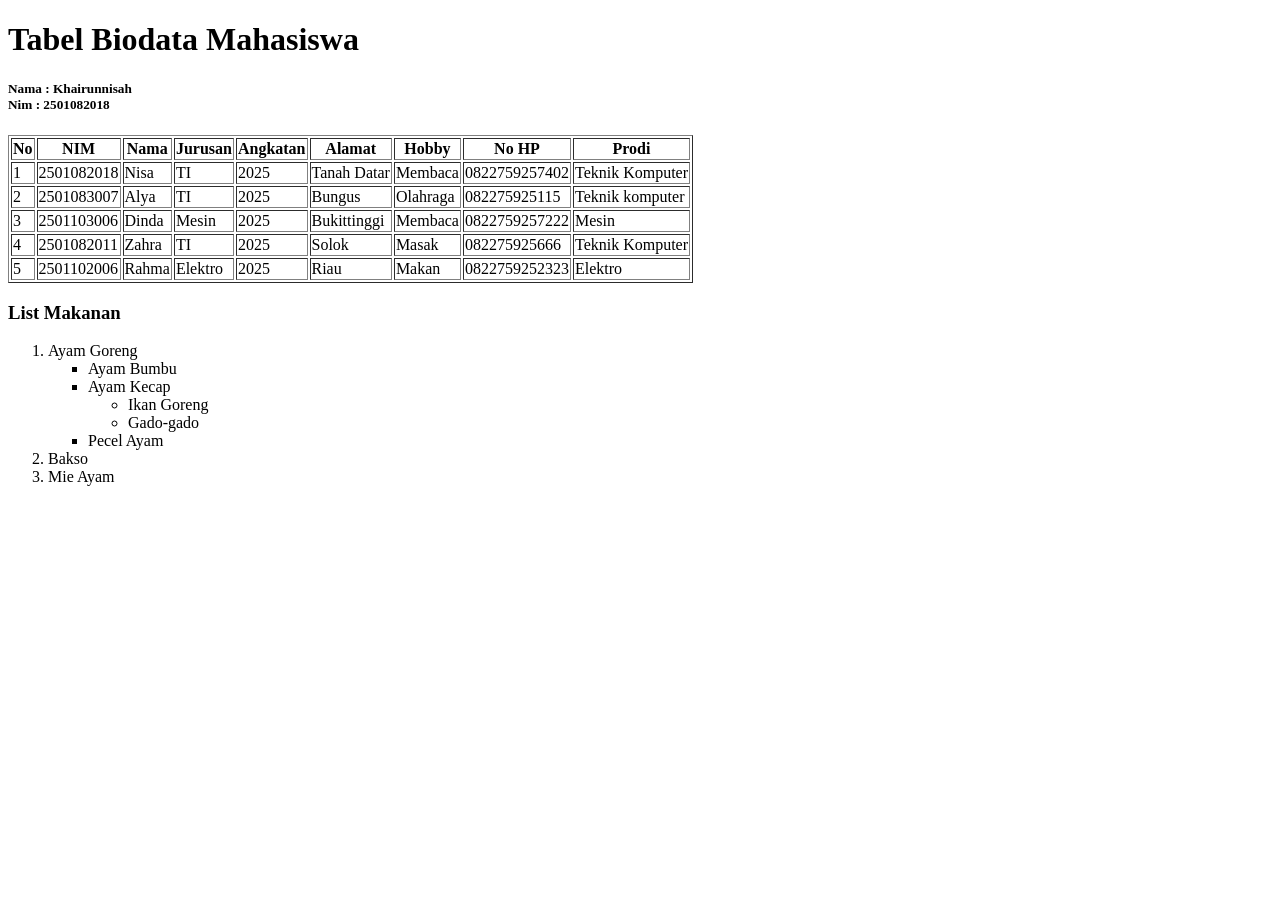
<file: index.html>
<!DOCTYPE html>
<html>
     <head>
	    <title>Web Tabel HTML</title>
	 </head>
	 <body>
	    <h1>Tabel Biodata Mahasiswa</h1>
		<h5>Nama : Khairunnisah <br> Nim : 2501082018</h5>
		

		<table border collapse ="collapse">
		<tr>
		<th>No</th>
		<th>NIM</th>
		<th>Nama</th>
		<th>Jurusan</th>
		<th>Angkatan</th>
		<th>Alamat</th>
		<th>Hobby</th>
		<th>No HP</th>
		<th>Prodi</th>
		
		</tr>
		<tr>
		<td>1</td>
		<td>2501082018</td>
		<td>Nisa</td>
		<td>TI</td>
		<td>2025</td>
		<td>Tanah Datar</td>
		<td>Membaca</td>
		<td>0822759257402</td>
		<td>Teknik Komputer</td>
		</tr>
		<tr>
		<td>2</td>
		<td>2501083007</td>
		<td>Alya</td>
		<td>TI</td>
		<td>2025</td>
		<td>Bungus</td>
		<td>Olahraga</td>
		<td>082275925115</td>
		<td>Teknik komputer</td>
		</tr> 
		<tr>
		<td>3</td>
		<td>2501103006</td>
		<td>Dinda</td>
		<td>Mesin</td>
		<td>2025</td>
		<td>Bukittinggi</td>
		<td>Membaca</td>
		<td>0822759257222</td>
		<td> Mesin</td>
		</tr>
		<tr>
		<td>4</td>
		<td>2501082011</td>
		<td>Zahra</td>
		<td>TI</td>
		<td>2025</td>
		<td>Solok</td>
		<td>Masak</td>
		<td>082275925666</td>
		<td>Teknik Komputer</td>
		</tr>
		<tr>
		<td>5</td>
		<td>2501102006</td>
		<td>Rahma</td>
		<td>Elektro</td>
		<td>2025</td>
		<td>Riau</td>
		<td>Makan</td>
		<td>0822759252323</td>
		<td>Elektro</td>
		</tr>
		
		</table>
		<h3>List Makanan </h3>
		<ol type ="1">
		   <li>Ayam Goreng</li>
		      <ul type ="square"> 
			    <li> Ayam Bumbu</li>
				<li> Ayam Kecap</li>
				
			  <ul type="circle">
			     <li>Ikan Goreng</li>
				 <li>Gado-gado</li>
				 </ul>
				 </ul>
			  <ul  type ="square">
			    <li> Pecel Ayam</li>
				</ul>
				
				
		   <li>Bakso</li>
		   <li>Mie Ayam</li>
		</ol>
		
	 </body>
	 
</html>
</file>
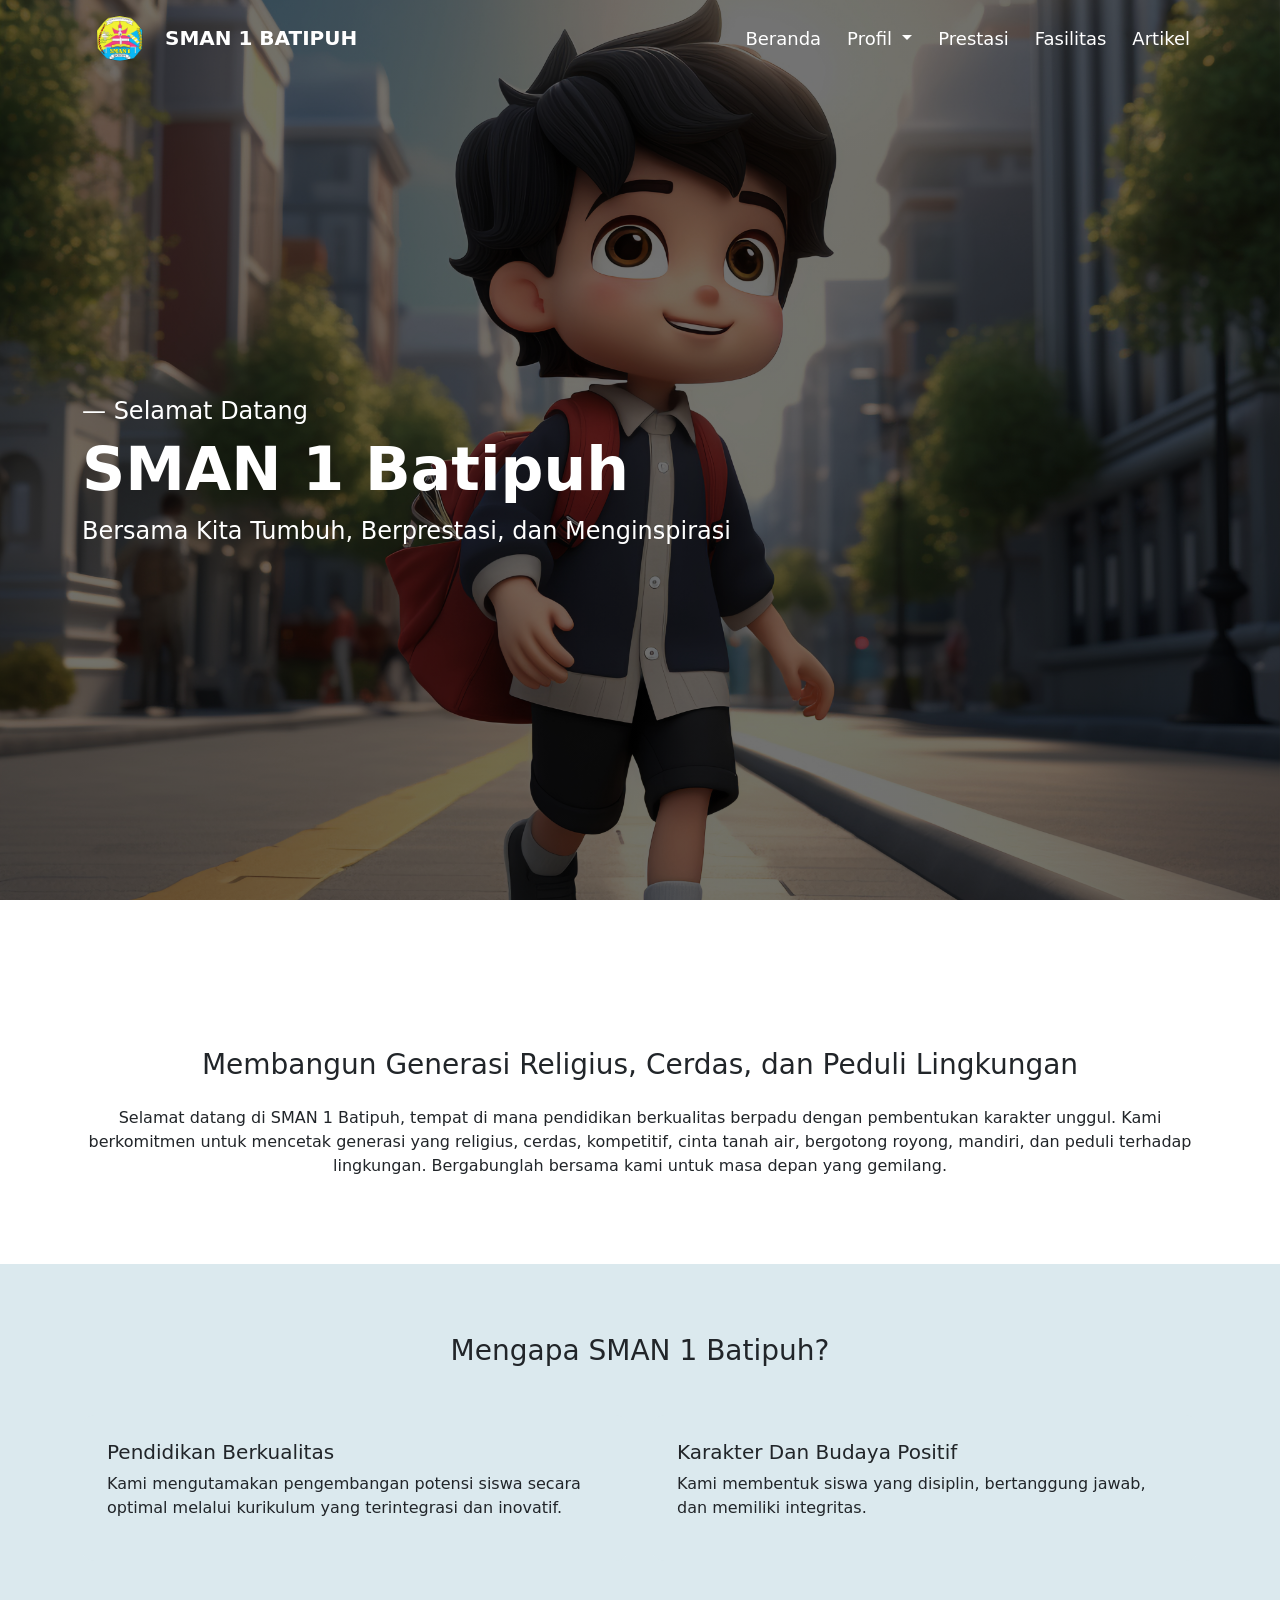
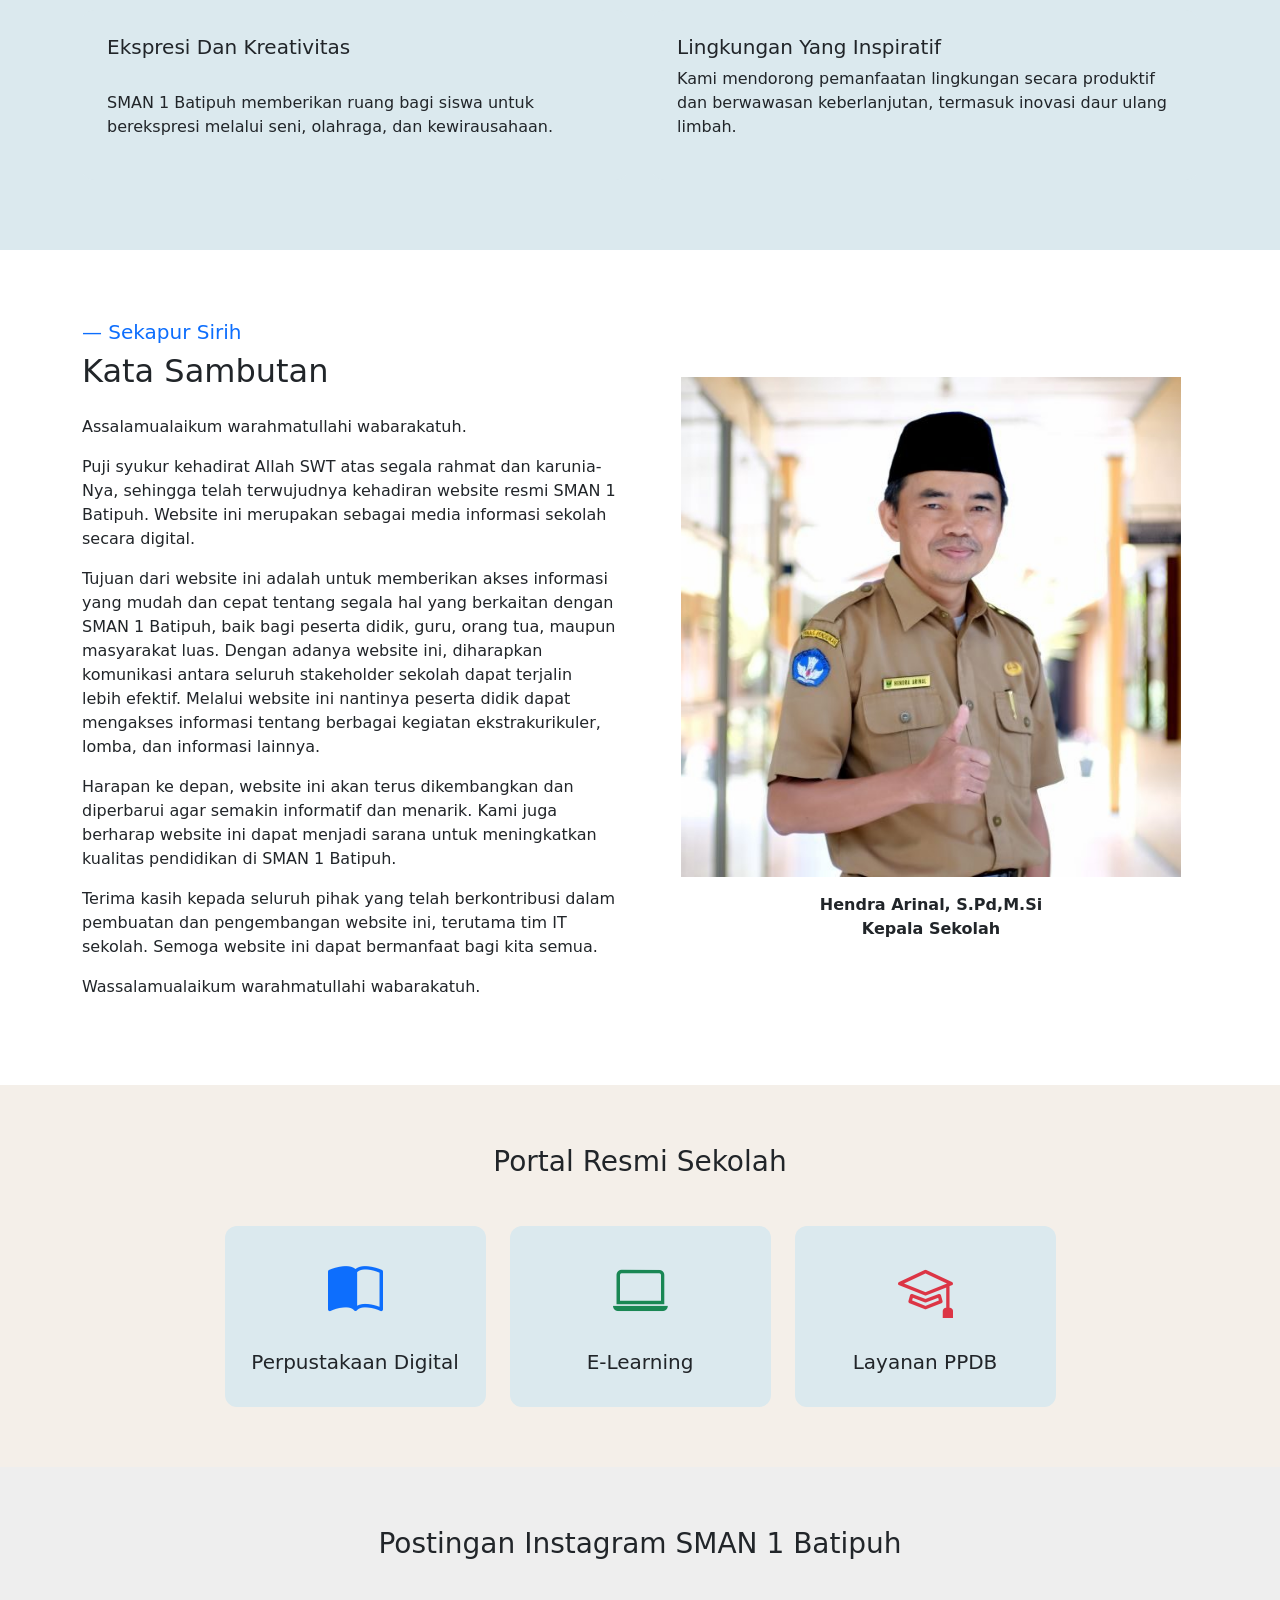
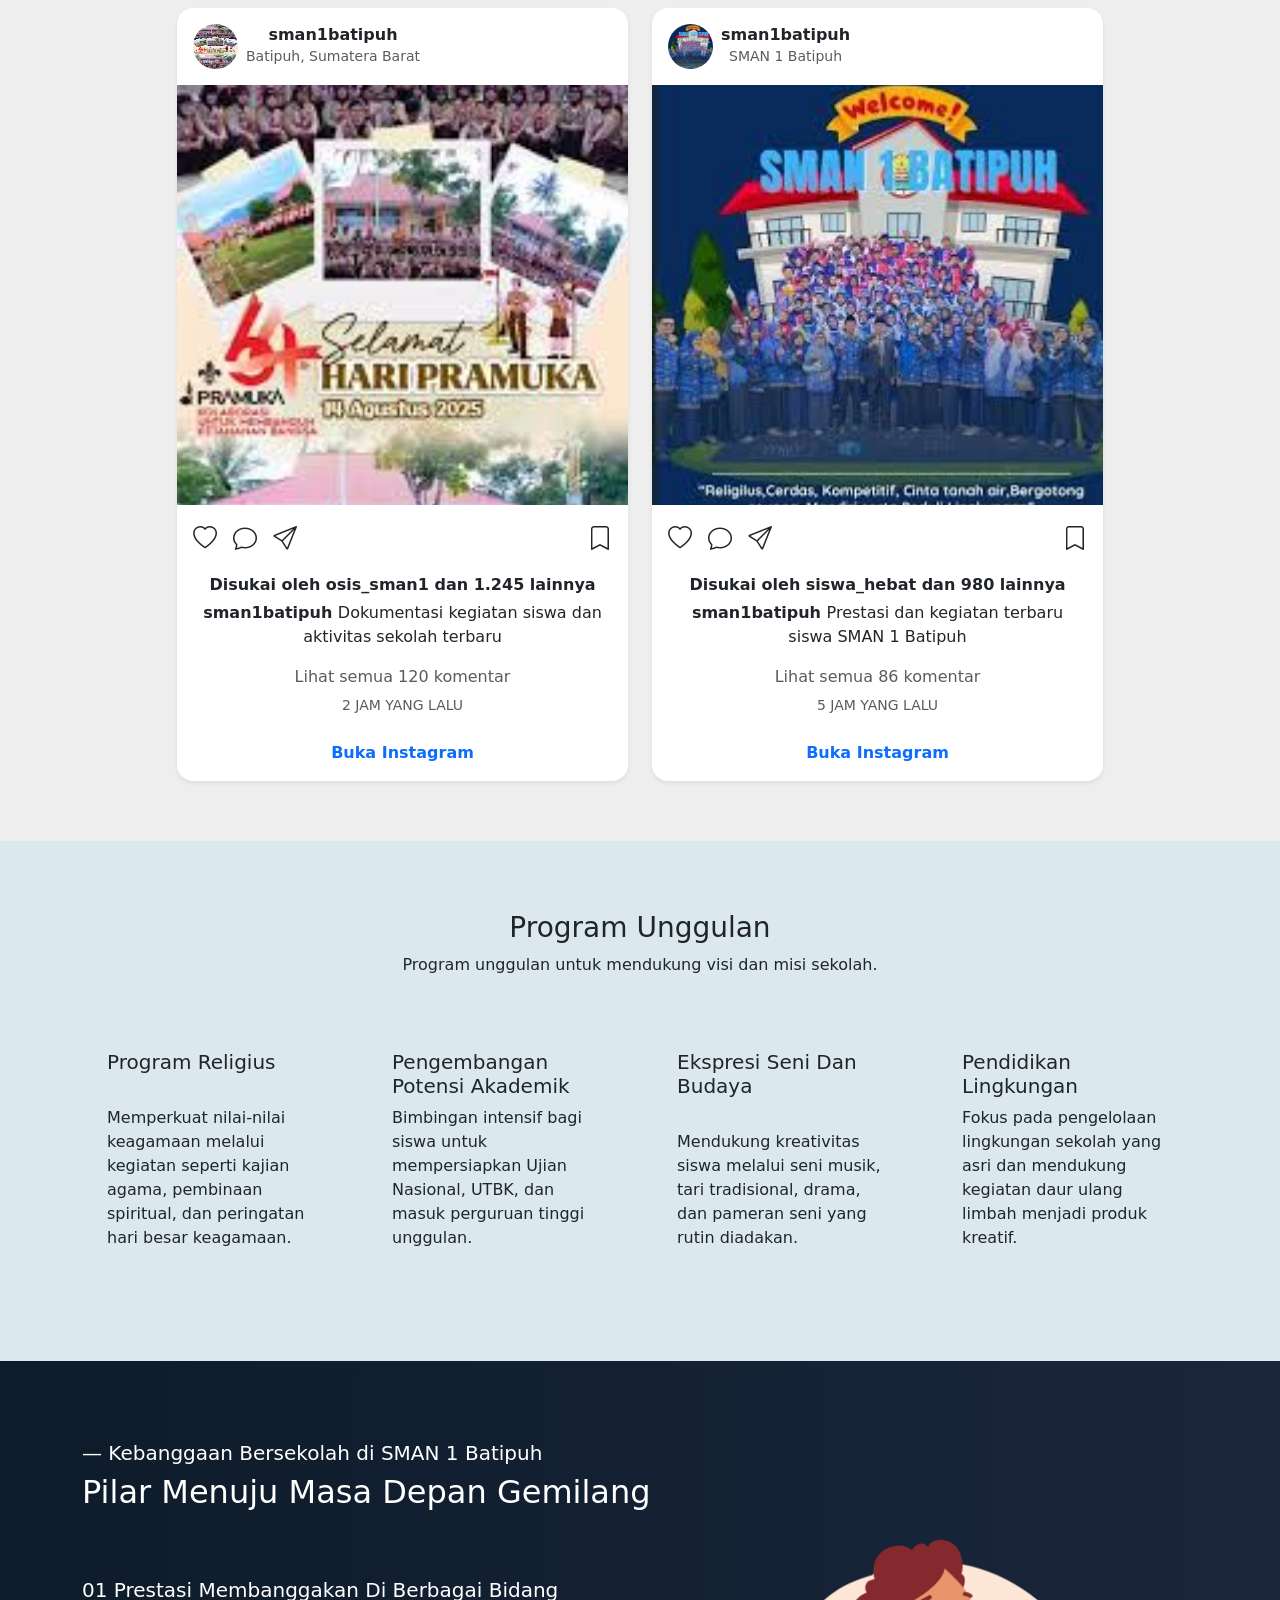
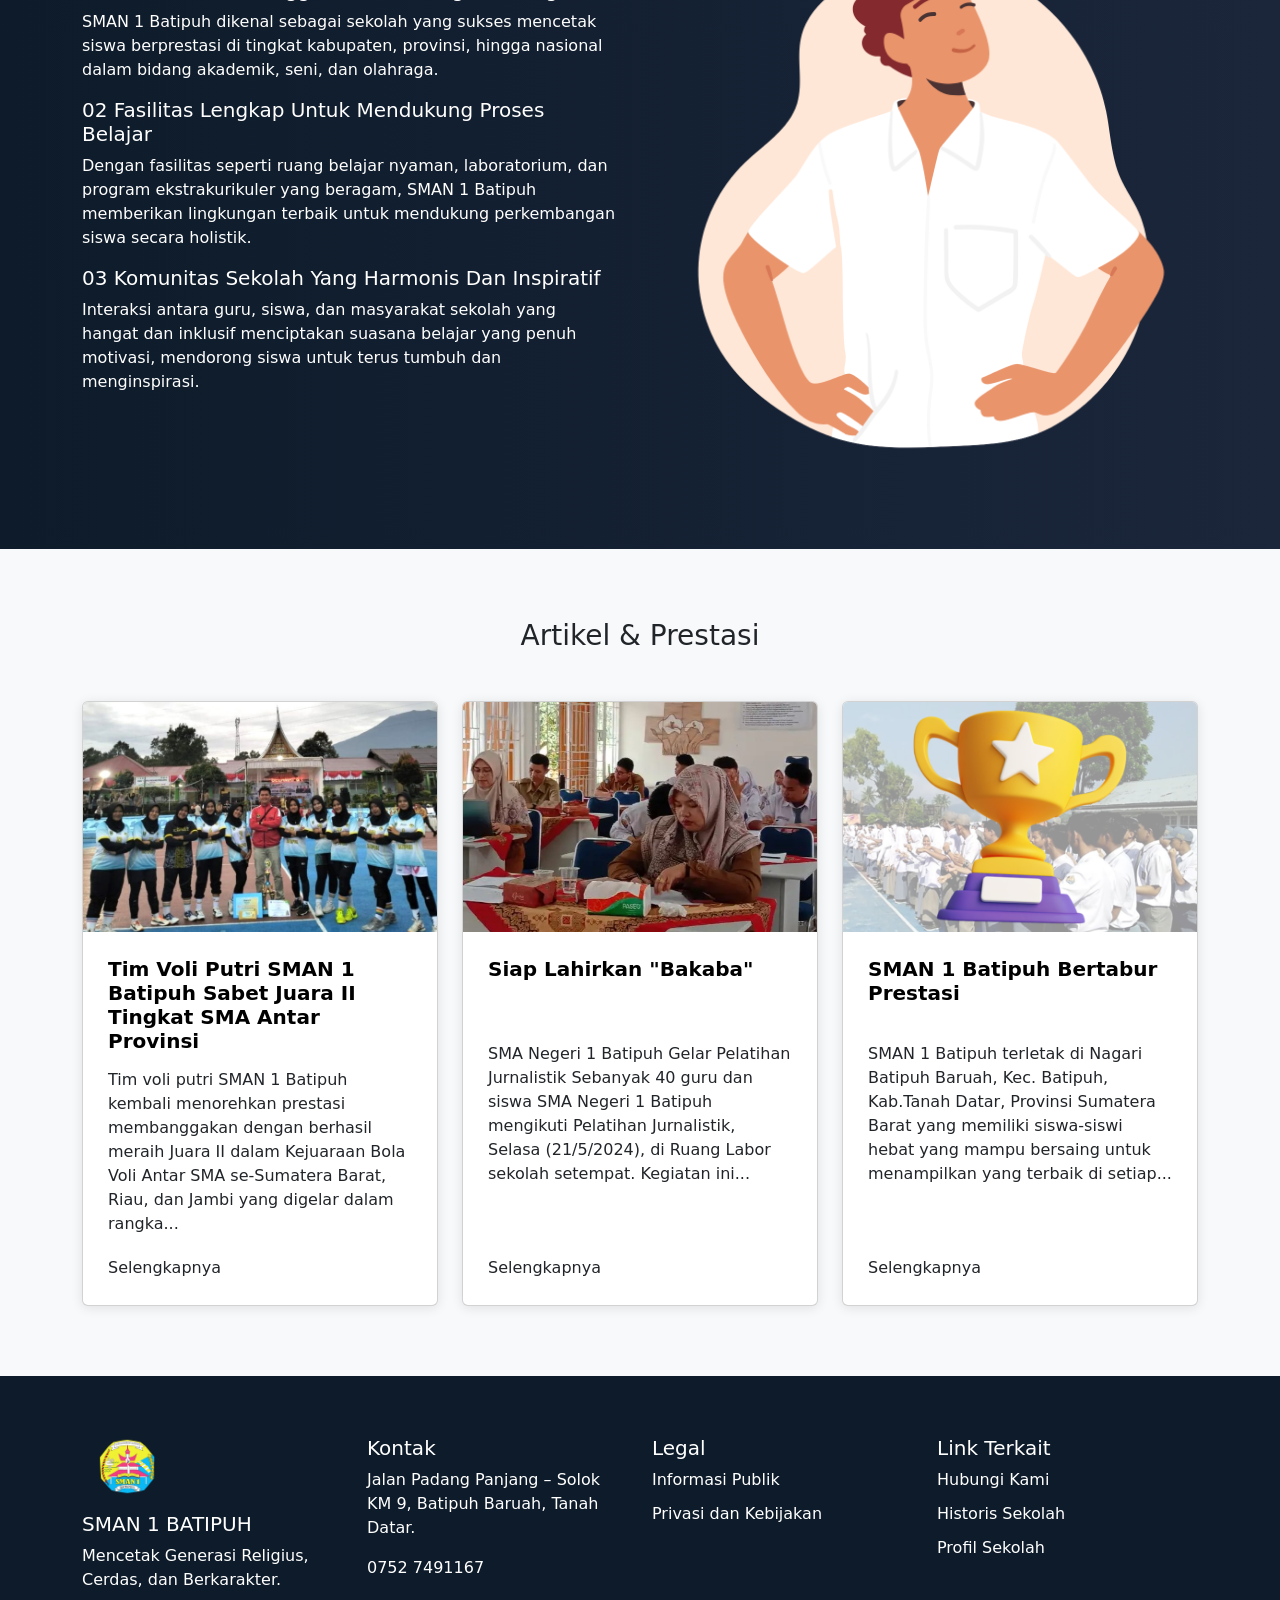
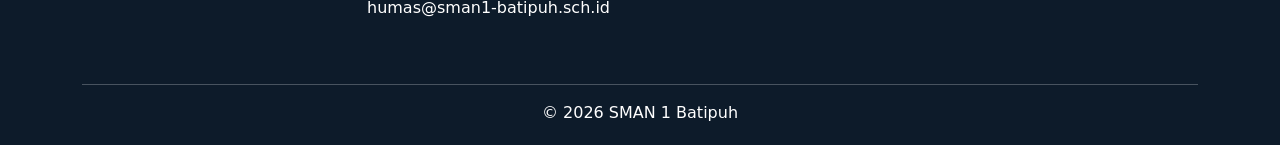
<file: UTS/index.html>
<!DOCTYPE html>
<html lang="id">
<head>
<meta charset="UTF-8">
<meta name="viewport" content="width=device-width, initial-scale=1.0">

<title>SMAN 1 Batipuh</title>
<link rel="stylesheet" href="style.css">
<link rel="stylesheet"
href="https://cdn.jsdelivr.net/npm/bootstrap-icons@1.11.3/font/bootstrap-icons.min.css">

<link href="https://cdn.jsdelivr.net/npm/bootstrap@5.3.2/dist/css/bootstrap.min.css" rel="stylesheet">

</head>

<body>

<nav class="navbar navbar-expand-lg">
    <div class="container">

        <a class="navbar-brand d-flex align-items-center" href="#">
            <img src="img4.png" alt="Logo" height="50" class="me-2">
             SMAN 1 BATIPUH
        </a>

        <button class="navbar-toggler bg-light"
            type="button"
            data-bs-toggle="collapse"
            data-bs-target="#navbarNav">

            <span class="navbar-toggler-icon"></span>

        </button>

        <div class="collapse navbar-collapse" id="navbarNav">

            <ul class="navbar-nav ms-auto">

                <li class="nav-item">
                    <a class="nav-link" href="#">Beranda</a>
                </li>

                <li class="nav-item dropdown">

                    <a class="nav-link dropdown-toggle"
                    href="#"
                    data-bs-toggle="dropdown">

                    Profil

                    </a>

                    <ul class="dropdown-menu">

                        <li>
                            <a class="dropdown-item" href="#">
                                Profil Sekolah
                            </a>
                        </li>

                        <li>
                            <a class="dropdown-item" href="#">
                                Kepala Sekolah
                            </a>
                        </li>

                        <li>
                            <a class="dropdown-item" href="#">
                                Guru dan Tendik
                            </a>
                        </li>

                        <li>
                            <a class="dropdown-item" href="#">
                                Historis Sekolah
                            </a>
                        </li>

                    </ul>

                </li>

                <li class="nav-item">
                    <a class="nav-link" href="#">Prestasi</a>
                </li>

                <li class="nav-item">
                    <a class="nav-link" href="#">Fasilitas</a>
                </li>

                <li class="nav-item">
                    <a class="nav-link" href="#">Artikel</a>
                </li>

            </ul>

        </div>

    </div>
</nav>



<section class="hero">

    <div class="container">
         <h4>— Selamat Datang</h4>
        <h1>SMAN 1 Batipuh</h1>

        <p>
            Bersama Kita Tumbuh, Berprestasi,
            dan Menginspirasi
        </p>

    </div>

</section>
<section class="section-transparent">

    <div class="container d-flex justify-content-center gap-5 flex-wrap">

        <h5>➤ Profil Sekolah</h5>
        <h5>➤ Prestasi Siswa</h5>

    </div>

</section>

<section class="section-white text-center">

    <div class="container">

        <h3>
            Membangun Generasi Religius,
            Cerdas, dan Peduli Lingkungan
        </h3>

        <p class="mt-4">
        Selamat datang di SMAN 1 Batipuh, tempat di mana pendidikan berkualitas berpadu dengan
		pembentukan karakter unggul. Kami berkomitmen untuk mencetak generasi yang religius, cerdas,
		kompetitif, cinta tanah air, bergotong royong, mandiri, dan peduli terhadap lingkungan.
		Bergabunglah bersama kami untuk masa depan yang gemilang.

        </p>

    </div>

</section>


<section class="section-white bg-soft">

    <div class="container">

        <div class="text-center mb-5">
            <h3>Mengapa SMAN 1 Batipuh?</h3>
        </div>

        <div class="row g-4">

            <div class="col-lg-6">

                <div class="feature-box bg-soft">

                    <h5>Pendidikan Berkualitas</h5>

                    <p>
                        Kami mengutamakan pengembangan potensi
						siswa secara optimal melalui kurikulum yang 
						terintegrasi dan inovatif.
                    </p>

                </div>

            </div>

            <div class="col-lg-6">

                <div class="feature-box bg-soft">

                    <h5>Karakter Dan Budaya Positif</h5>

                    <p>
                       Kami membentuk siswa yang disiplin, 
					   bertanggung jawab, dan memiliki integritas.
                    </p>

                </div>

            </div>

            <div class="col-lg-6">

                <div class="feature-box bg-soft">

                    <h5>Ekspresi Dan Kreativitas </h5>

                    <p>
                        SMAN 1 Batipuh memberikan ruang bagi siswa untuk 
						berekspresi melalui seni, olahraga, dan kewirausahaan.
                    </p>

                </div>

            </div>

            <div class="col-lg-6">

                <div class="feature-box bg-soft">

                    <h5>Lingkungan Yang Inspiratif</h5>

                    <p>
                        Kami mendorong pemanfaatan lingkungan secara produktif dan berwawasan 
						keberlanjutan, termasuk inovasi daur ulang limbah.
                    </p>

                </div>

            </div>

        </div>


    </div>

</section>


<section class="section-white sambutan">

    <div class="container">

        <div class="row align-items-center g-5">

            <div class="col-lg-6">

                <h5 class="text-primary">
                    — Sekapur Sirih
                </h5>

                <h2>Kata Sambutan</h2>

                <p class="mt-4">
                    Assalamualaikum warahmatullahi wabarakatuh.
                </p>

                <p>
                    Puji syukur kehadirat Allah SWT atas segala rahmat dan karunia-Nya, 
					sehingga telah terwujudnya kehadiran website resmi SMAN 1 Batipuh.
					Website ini merupakan sebagai media informasi sekolah secara digital.
                </p>

                <p>
                  Tujuan dari website ini adalah untuk memberikan akses informasi
				  yang mudah dan cepat tentang segala hal yang berkaitan dengan
				  SMAN 1 Batipuh, baik bagi peserta didik, guru, orang tua, maupun
				  masyarakat luas. Dengan adanya website ini, diharapkan komunikasi 
 				  antara seluruh stakeholder sekolah dapat terjalin lebih efektif.
                  Melalui website ini nantinya peserta didik dapat mengakses informasi
				  tentang berbagai kegiatan ekstrakurikuler, lomba, dan informasi lainnya.  
                </p>
				 
				 <p>
                  Harapan ke depan, website ini akan terus dikembangkan dan 
				  diperbarui agar semakin informatif dan menarik. Kami juga berharap 
				  website ini dapat menjadi sarana untuk meningkatkan kualitas 
				  pendidikan di SMAN 1 Batipuh.
				  </p>
				  
				  <p>
				  Terima kasih kepada seluruh pihak yang telah berkontribusi dalam
				  pembuatan dan pengembangan website ini, terutama tim IT sekolah. 
				  Semoga website ini dapat bermanfaat bagi kita semua.
				  </p>
                <p>
                    Wassalamualaikum warahmatullahi wabarakatuh.
                </p>

            </div>

            <div class="col-lg-6 text-center">

                <img src="img6.jpg" alt="Kepala Sekolah">

                <p class="mt-3 fw-bold">
                   Hendra Arinal, S.Pd,M.Si<br>
				   Kepala Sekolah
                </p>

            </div>

        </div>

    </div>

</section>


<section class="portal">

    <div class="container">

        <h3 class="mb-5">
            Portal Resmi Sekolah
        </h3>

        <div class="row justify-content-center g-4">

            <!-- PERPUSTAKAAN -->
            <div class="col-lg-3 col-md-4 col-6">

                <div class="program-box text-center">

                    <i class="bi bi-book-half"
                       style="font-size:55px; color:#0d6efd;">
                    </i>

                    <h5 class="mt-3">
                        Perpustakaan Digital
                    </h5>

                </div>

            </div>

            <!-- E-LEARNING -->
            <div class="col-lg-3 col-md-4 col-6">

                <div class="program-box text-center">

                    <i class="bi bi-laptop"
                       style="font-size:55px; color:#198754;">
                    </i>

                    <h5 class="mt-3">
                        E-Learning
                    </h5>

                </div>

            </div>

            <!-- PPDB -->
            <div class="col-lg-3 col-md-4 col-6">

                <div class="program-box text-center">

                    <i class="bi bi-mortarboard"
                       style="font-size:55px; color:#dc3545;">
                    </i>

                    <h5 class="mt-3">
                        Layanan PPDB
                    </h5>

                </div>

            </div>

        </div>

    </div>

</section>





<section class="ig-section">

    <div class="container">

        <h3 class="text-center mb-5">
            Postingan Instagram SMAN 1 Batipuh
        </h3>

        <div class="row justify-content-center g-4">

            <!-- POSTINGAN 1 -->
            <div class="col-lg-5 col-md-6">

                <div class="card border-0 shadow-sm rounded-4 overflow-hidden">

                    <!-- HEADER -->
                    <div class="d-flex align-items-center p-3">

                        <img src="img15.jpg"
                             width="45"
                             height="45"
                             class="rounded-circle me-2">

                        <div>

                            <h6 class="mb-0 fw-bold">
                                sman1batipuh
                            </h6>

                            <small class="text-muted">
                                Batipuh, Sumatera Barat
                            </small>

                        </div>

                    </div>

                    <!-- FOTO -->
                    <img src="img15.jpg"
                         class="w-100"
                         style="height:420px; object-fit:cover;">

                    <!-- ISI -->
                    <div class="p-3">

                        <div class="d-flex justify-content-between mb-3">

                            <div class="d-flex gap-3">

                                <i class="bi bi-heart fs-4"></i>
                                <i class="bi bi-chat fs-4"></i>
                                <i class="bi bi-send fs-4"></i>

                            </div>

                            <i class="bi bi-bookmark fs-4"></i>

                        </div>

                        <p class="fw-bold mb-1">
                            Disukai oleh osis_sman1 dan 1.245 lainnya
                        </p>

                        <p>
                            <span class="fw-bold">
                                sman1batipuh
                            </span>

                            Dokumentasi kegiatan siswa
                            dan aktivitas sekolah terbaru 
                        </p>

                        <p class="text-muted mb-1">
                            Lihat semua 120 komentar
                        </p>

                        <small class="text-muted">
                            2 JAM YANG LALU
                        </small>

                        <br><br>

                        <a href="https://www.instagram.com/sman1batipuh/"
                           target="_blank"
                           class="text-primary fw-semibold">

                            Buka Instagram

                        </a>

                    </div>

                </div>

            </div>



            <!-- POSTINGAN 2 -->
            <div class="col-lg-5 col-md-6">

                <div class="card border-0 shadow-sm rounded-4 overflow-hidden">

                    <!-- HEADER -->
                    <div class="d-flex align-items-center p-3">

                        <img src="img14.jpg"
                             width="45"
                             height="45"
                             class="rounded-circle me-2">

                        <div>

                            <h6 class="mb-0 fw-bold">
                                sman1batipuh
                            </h6>

                            <small class="text-muted">
                                SMAN 1 Batipuh
                            </small>

                        </div>

                    </div>

                    <!-- FOTO -->
                    <img src="img14.jpg"
                         class="w-100"
                         style="height:420px; object-fit:cover;">

                    <!-- ISI -->
                    <div class="p-3">

                        <div class="d-flex justify-content-between mb-3">

                            <div class="d-flex gap-3">

                                <i class="bi bi-heart fs-4"></i>
                                <i class="bi bi-chat fs-4"></i>
                                <i class="bi bi-send fs-4"></i>

                            </div>

                            <i class="bi bi-bookmark fs-4"></i>

                        </div>

                        <p class="fw-bold mb-1">
                            Disukai oleh siswa_hebat dan 980 lainnya
                        </p>

                        <p>
                            <span class="fw-bold">
                                sman1batipuh
                            </span>

                            Prestasi dan kegiatan terbaru
                            siswa SMAN 1 Batipuh 
                        </p>

                        <p class="text-muted mb-1">
                            Lihat semua 86 komentar
                        </p>

                        <small class="text-muted">
                            5 JAM YANG LALU
                        </small>

                        <br><br>

                        <a href="https://www.instagram.com/sman1batipuh/"
                           target="_blank"
                           class="text-primary fw-semibold">

                            Buka Instagram

                        </a>

                    </div>

                </div>

            </div>

        </div>

    </div>

</section>

<section class="program ">

    <div class="container">

        <div class="text-center mb-5">

            <h3>Program Unggulan</h3>

            <p>
                Program unggulan untuk mendukung
                visi dan misi sekolah.
            </p>

        </div>

        <div class="row g-4">

            <div class="col-lg-3 col-md-6">

                <div class="program-box bg-soft ">

                    <h5>Program Religius</h5>

                    <p>
                        Memperkuat nilai-nilai
						keagamaan melalui kegiatan seperti kajian agama, 
						pembinaan spiritual, dan peringatan hari besar keagamaan.
                    </p>

                </div>

            </div>

            <div class="col-lg-3 col-md-6 bg-soft">

                <div class="program-box">

                    <h5>Pengembangan Potensi Akademik</h5>

                    <p>
                        Bimbingan intensif bagi siswa untuk mempersiapkan
						Ujian Nasional, UTBK, dan masuk perguruan tinggi unggulan.
                    </p>

                </div>

            </div>

            <div class="col-lg-3 col-md-6">

                <div class="program-box bg-soft">

                    <h5>Ekspresi Seni Dan Budaya</h5>

                    <p>
                       Mendukung kreativitas siswa melalui seni musik,
					   tari tradisional, drama, dan pameran seni yang rutin diadakan.
                    </p>

                </div>

            </div>

            <div class="col-lg-3 col-md-6">

                <div class="program-box bg-soft">

                    <h5>Pendidikan Lingkungan</h5>

                    <p>
                       Fokus pada pengelolaan lingkungan sekolah yang asri 
					   dan mendukung kegiatan daur ulang limbah menjadi produk kreatif.
                       
                      
                    </p>

                </div>

            </div>

        </div>

    </div>

</section>



<section class="pilar">

    <div class="container">

        <h5>
            — Kebanggaan Bersekolah di SMAN 1 Batipuh
        </h5>

        <h2 class="mb-2">
            Pilar Menuju Masa Depan Gemilang
        </h2>

        <div class="row align-items-center g-5 py-2">

            <div class="col-lg-6">

                <h5>01 Prestasi Membanggakan Di Berbagai Bidang</h5>

                <p>
                   SMAN 1 Batipuh dikenal sebagai sekolah yang sukses mencetak siswa berprestasi di tingkat kabupaten, provinsi, 
				   hingga nasional dalam bidang akademik, seni, dan olahraga. 
                </p>

                <h5>02 Fasilitas Lengkap Untuk Mendukung Proses Belajar </h5>

                <p>
                    Dengan fasilitas seperti ruang belajar nyaman, laboratorium, dan program ekstrakurikuler yang beragam, SMAN 1 Batipuh memberikan lingkungan 
					terbaik untuk mendukung perkembangan siswa secara holistik.
                </p>

                <h5>03 Komunitas Sekolah Yang Harmonis Dan Inspiratif</h5>

                <p>
                   Interaksi antara guru, siswa, dan masyarakat sekolah yang hangat dan inklusif menciptakan suasana belajar yang penuh motivasi,
				   mendorong siswa untuk terus tumbuh dan menginspirasi. 
                </p>

            </div>

            <div class="col-lg-6 text-center">

                <img src="img8.png"
                class="img-fluid"
                alt="Pilar">

            </div>

        </div>

    </div>

</section>


<section class="article-section">

    <div class="container">

        <div class="text-center mb-5">
            <h3>Artikel & Prestasi</h3>
        </div>

        <div class="row g-4">

            <!-- CARD 1 -->
            <div class="col-lg-4 col-md-6">

                <div class="card article-card">

                    <img src="img9.jpeg" alt="Artikel 1">

                    <div class="card-body">

                        <a href="https://sman1-batipuh.sch.id/tim-voli-putri-sman-1-batipuh-sabet-juara-ii-tingkat-sma-antar-provinsi/"
                           target="_blank" class="text-dark text-decoration-none">
                          

                            <h5>
                                Tim Voli Putri SMAN 1 Batipuh Sabet Juara II Tingkat SMA Antar Provinsi
                            </h5>

                        </a>

                        <p>
                           Tim voli putri SMAN 1 Batipuh kembali menorehkan prestasi membanggakan dengan berhasil meraih Juara II dalam Kejuaraan Bola Voli Antar
						   SMA se-Sumatera Barat, Riau, dan Jambi yang digelar dalam rangka... 
                        </p>

                        <a href="https://sman1-batipuh.sch.id/tim-voli-putri-sman-1-batipuh-sabet-juara-ii-tingkat-sma-antar-provinsi/"
                           target="_blank" class="text-dark text-decoration-none"
                           class="btn btn-secondary">

                            Selengkapnya

                        </a>

                    </div>

                </div>

            </div>

            <!-- CARD 2 -->
            <div class="col-lg-4 col-md-6">

                <div class="card article-card">

                    <img src="img10.jpeg" alt="Artikel 2">

                    <div class="card-body">

                        <a href="https://sman1-batipuh.sch.id/siap-lahirkan-bakaba/"
                           target="_blank"class="text-dark text-decoration-none">
                           

                            <h5>
                                Siap Lahirkan "Bakaba"
                            </h5>

                        </a>

                        <p>
                          SMA Negeri 1 Batipuh Gelar Pelatihan Jurnalistik Sebanyak 40 guru dan siswa SMA Negeri 1 Batipuh mengikuti Pelatihan Jurnalistik, Selasa (21/5/2024),
						  di Ruang Labor sekolah setempat. Kegiatan ini...  
                        </p>

                        <a href="https://sman1-batipuh.sch.id/siap-lahirkan-bakaba/"
                           target="_blank "class="text-dark text-decoration-none"
                           class="btn btn-secondary">

                            Selengkapnya

                        </a>

                    </div>

                </div>

            </div>

            <!-- CARD 3 -->
            <div class="col-lg-4 col-md-6">

                <div class="card article-card">

                    <img src="img11.png" alt="Artikel 3">

                    <div class="card-body">

                        <a href="https://sman1-batipuh.sch.id/sman-1-batipuh-bertabur-prestasi/"
                           target="_blank"class="text-dark text-decoration-none">
                      

                            <h5>
                                SMAN 1 Batipuh Bertabur Prestasi
                            </h5>

                        </a>

                        <p>
                          SMAN 1 Batipuh terletak di Nagari Batipuh Baruah, Kec. Batipuh, Kab.Tanah Datar, Provinsi Sumatera Barat yang memiliki siswa-siswi hebat yang 
						  mampu bersaing untuk menampilkan yang terbaik di setiap... 
                        </p>

                        <a href="https://sman1-batipuh.sch.id/sman-1-batipuh-bertabur-prestasi/"
                           target="_blank"class="text-dark text-decoration-none"
                           class="btn btn-secondary">

                            Selengkapnya

                        </a>

                    </div>

                </div>

            </div>

        </div>

    </div>

</section>




<footer class="footer">

    <div class="container">

        <div class="row g-4">

            <div class="col-lg-3 col-md-6">

                <img src="img4.png" height="60" alt="Logo">

                <h5 class="mt-3">
                    SMAN 1 BATIPUH
                </h5>

                <p>
                    Mencetak Generasi Religius,
                    Cerdas, dan Berkarakter.
                </p>

            </div>

            <div class="col-lg-3 col-md-6">

                <h5>Kontak</h5>

                <p>
                    Jalan Padang Panjang – Solok KM 9,
                    Batipuh Baruah, Tanah Datar.
                </p>

                <p>0752 7491167</p>

                <p>humas@sman1-batipuh.sch.id</p>

            </div>

            <div class="col-lg-3 col-md-6">

                <h5>Legal</h5>
                <a href="https://sman1-batipuh.sch.id/informasi-publik/" target="_blank">
               Informasi Publik
                 </a>

                <a href="https://sman1-batipuh.sch.id/privasi-kebijakan/" target="_blank">
                 Privasi dan Kebijakan </a>
               

            </div>

            <div class="col-lg-3 col-md-6">

                <h5>Link Terkait</h5>
                  <a href="https://sman1-batipuh.sch.id/contact/" target="_blank">
                  Hubungi Kami </a>
				   <a href="https://sman1-batipuh.sch.id/historis-sekolah/" target="_blank">
                  Historis Sekolah
                  </a>
				 <a href="https://sman1-batipuh.sch.id/profil-sekolah/" target="_blank">
                 Profil Sekolah </a> 
                
            </div>

        </div>

        <hr class="border-light mt-5">

        <div class="text-center">

            © 2026 SMAN 1 Batipuh

        </div>

    </div>

</footer>

<!-- Bootstrap JS -->

<script src="https://cdn.jsdelivr.net/npm/bootstrap@5.3.2/dist/js/bootstrap.bundle.min.js"></script>

</body>
</html>
</file>
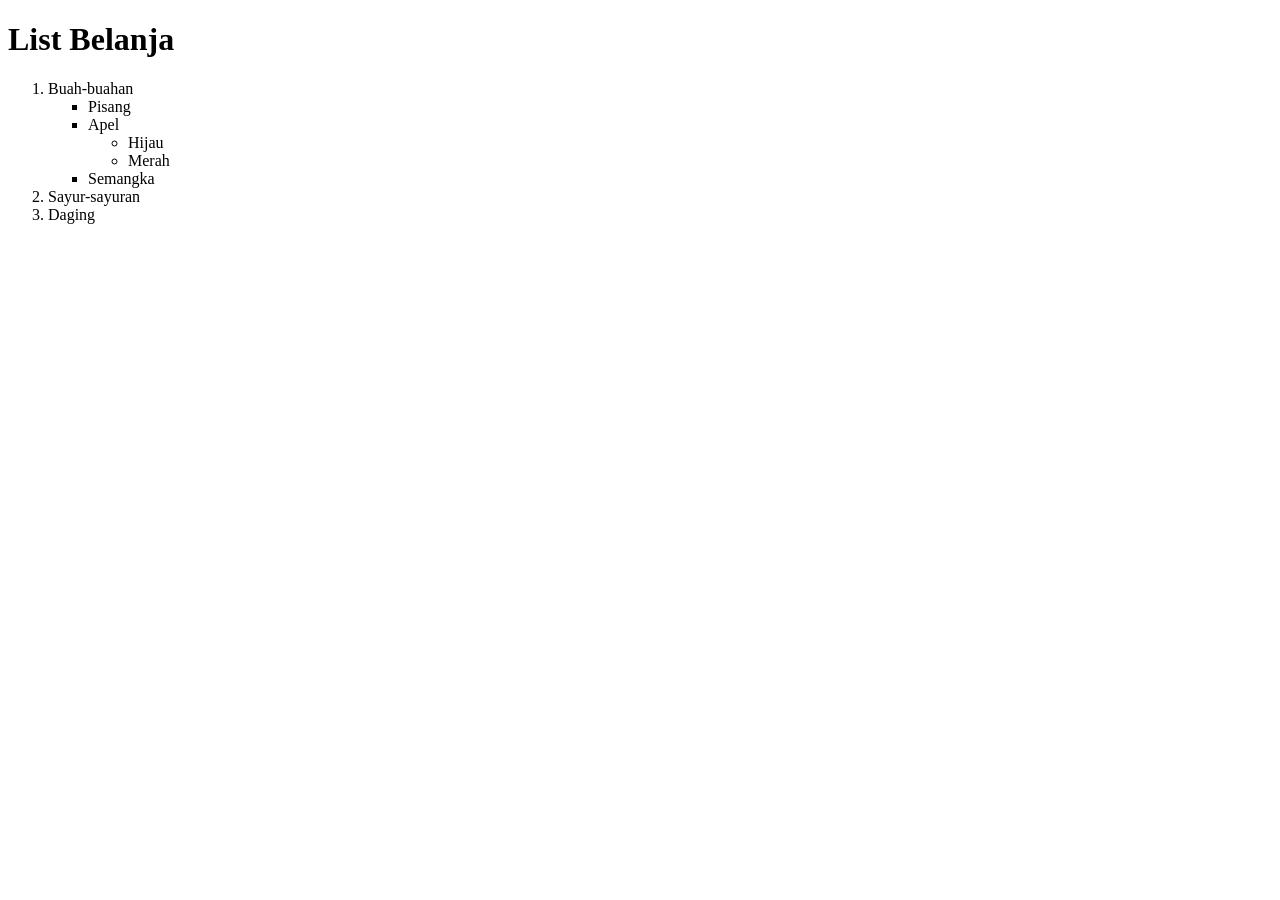
<file: Pertemuan1/LatihanList.html>
<!DOCTYPE html>
<html>
   <head>
       <title>Halaman List</title>
   </head>
   <body>
      <h1>List Belanja</h1>
	  <ol>
	     <li>Buah-buahan</li>
		 <ul type ="square">
		    <li>Pisang</li>
			<li>Apel</li>
			<ul type="circle">
			    <li>Hijau</li>
				<li>Merah</li>
		    </ul>

			<li>Semangka</li>
		 </ul>
		 <li>Sayur-sayuran</li>
		 <li>Daging</li>
		 </ol>
	   
   </body>
</html>
</file>
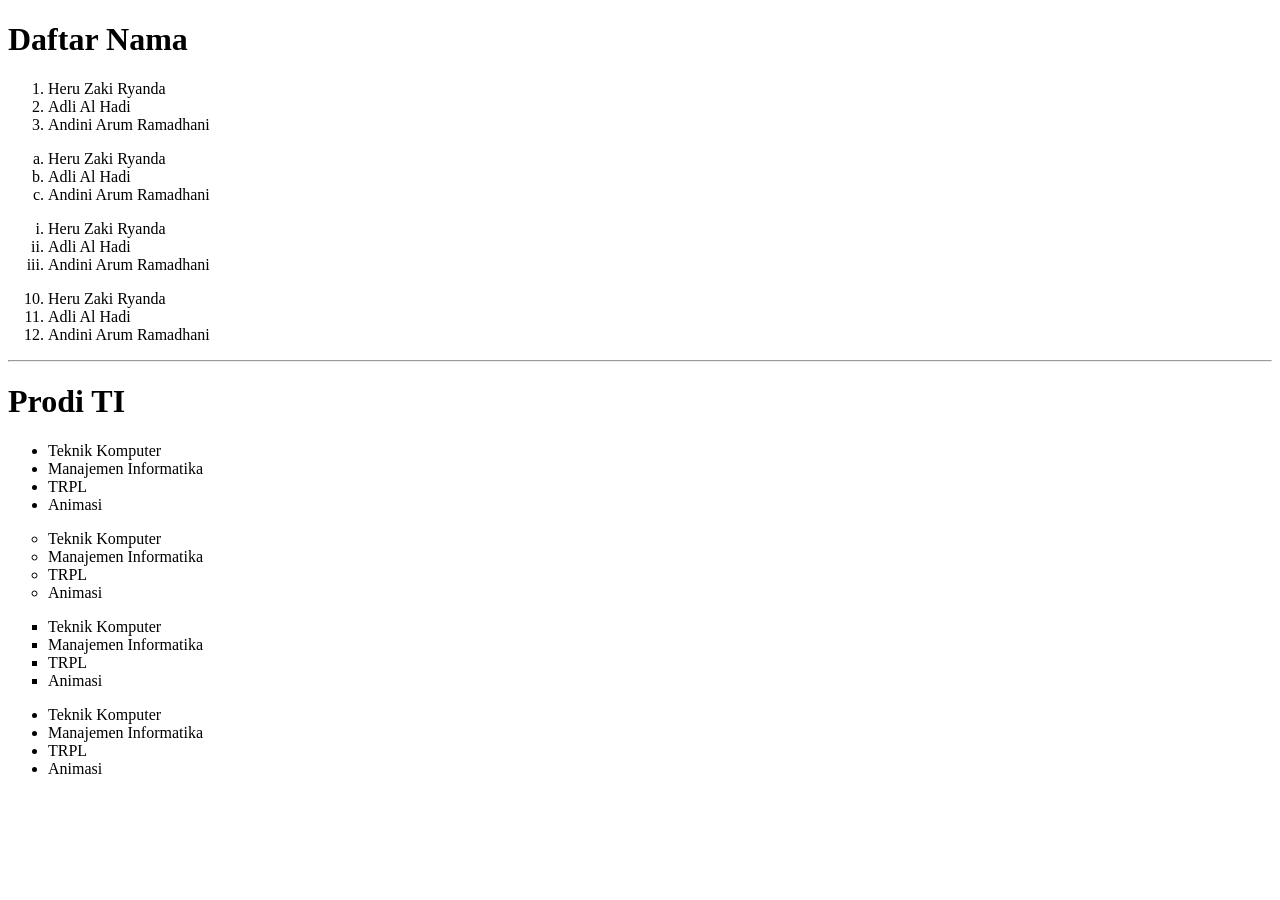
<file: Pertemuan1/list.html>
<!DOCTYPE html>
<html>
     <head>
	    <title>List pada HTML </title>
	 </head>
     <body>
	    <h1>Daftar Nama</h1>
		<ol>
		   <li>Heru Zaki Ryanda</li>
		   <li>Adli Al Hadi</li>
		   <li>Andini Arum Ramadhani</li>
		   
		</ol>
		<ol type="a">
		   <li>Heru Zaki Ryanda</li>
		   <li>Adli Al Hadi</li>
		   <li>Andini Arum Ramadhani</li>
		   
		</ol>
		<ol type="i">
		   <li>Heru Zaki Ryanda</li>
		   <li>Adli Al Hadi</li>
		   <li>Andini Arum Ramadhani</li>
		   
		</ol>
		<ol start="10">
		   <li>Heru Zaki Ryanda</li>
		   <li>Adli Al Hadi</li>
		   <li>Andini Arum Ramadhani</li>
		   
		</ol>
		<hr>
		<h1> Prodi TI</h1>
		    <ul>
			   <li>Teknik Komputer</li>
			   <li>Manajemen Informatika</li>
			   <li>TRPL</li>
			   <li>Animasi</li>
			</ul>
			 <ul type ="circle">
			   <li >Teknik Komputer</li>
			   <li>Manajemen Informatika</li>
			   <li>TRPL</li>
			   <li>Animasi</li>
			</ul>
		  <ul type ="square">
			   <li>Teknik Komputer</li>
			   <li>Manajemen Informatika</li>
			   <li>TRPL</li>
			   <li>Animasi</li>
			</ul type =none>
			  <ul>
			   <li>Teknik Komputer</li>
			   <li>Manajemen Informatika</li>
			   <li>TRPL</li>
			   <li>Animasi</li>
			</ul>
		
		
		
		 
     </body>
</html>
</file>
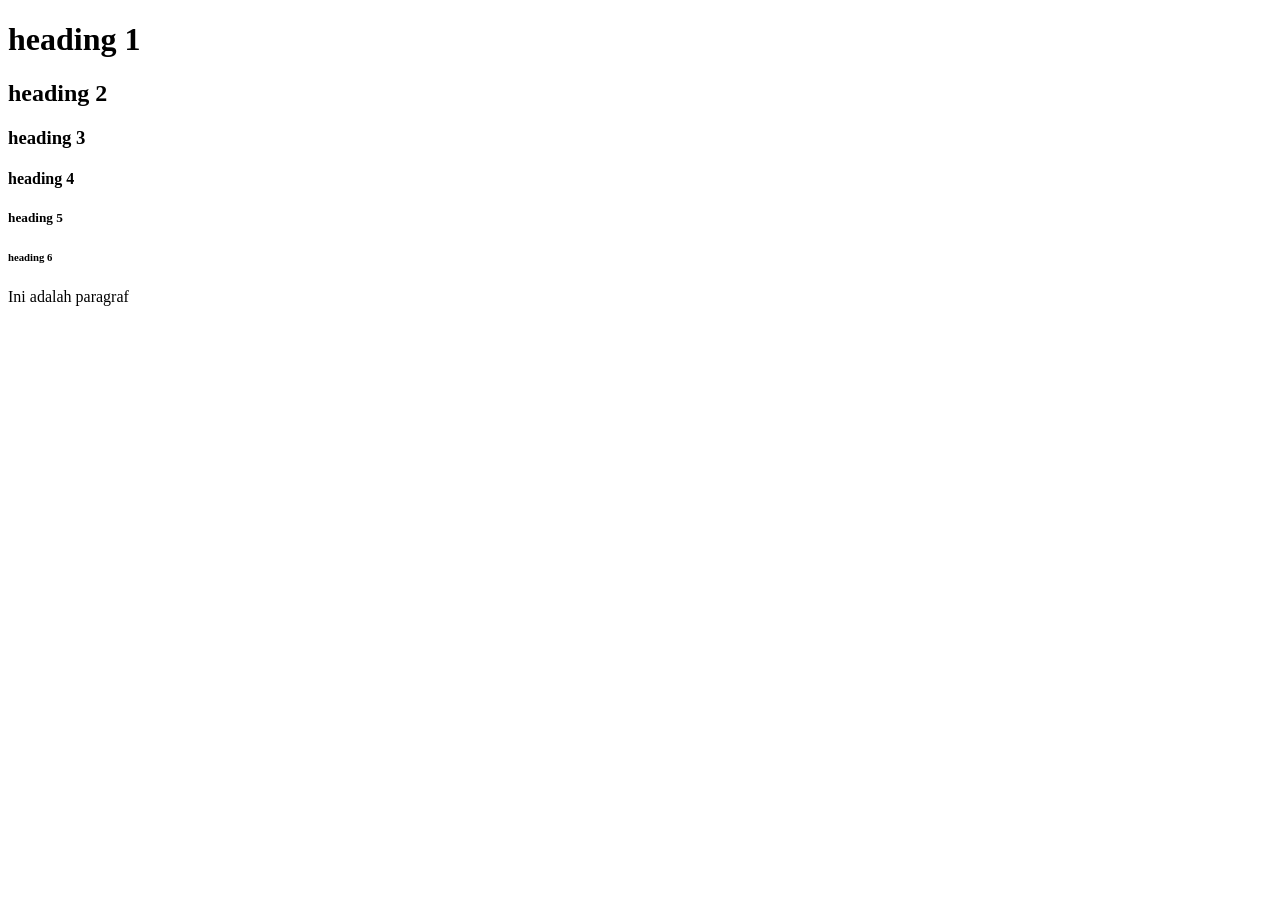
<file: Pertemuan1/percobaan.html>
<!DOCTYPE html>
<html>
     <head>
	    <title>Belajar HTML </title>
	 </head>
     <body>
	    <!--Heading pada HTMl-->
	    <h1>heading 1</h1>
		<h2>heading 2</h2>
		<h3>heading 3</h3>
		<h4>heading 4</h4>
		<h5>heading 5</h5>
		<h6>heading 6</h6>
		<!--Paragraf pada HTMl-->
		<p align="left">Ini adalah paragraf</p>
     </body>
</html>
</file>
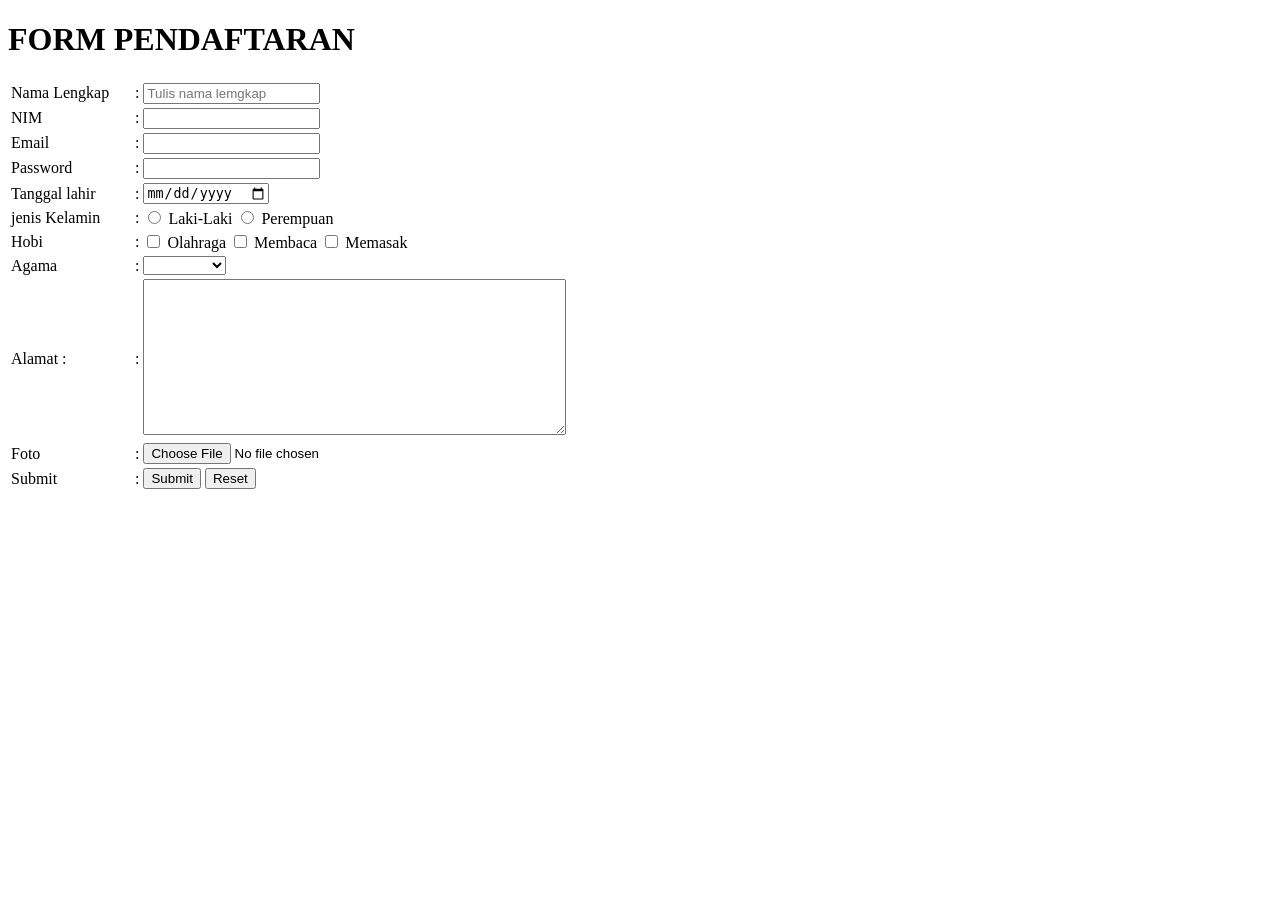
<file: Pertemuan3/form.html>
<!DOCTYPE html>
<html>
    <head>
	   <title>Halaman Form</title>
	</head>
	<body>
	    <h1>FORM PENDAFTARAN</h1>
	</body>
	   <form>
	   
	   <table>
	      <tr>
		     <td width ="120 px"> <label>Nama Lengkap</label></td>
			 <td>:</td>
			 <td><input type ="text" name= "nama" placeholder ="Tulis nama lemgkap"
			 required> </td>
		  </tr>
		  <tr>
		     <td><label>NIM</label></td>
			 <td>:</td>
			 <td><input type ="number" name ""></td>
		  </tr>
		  <tr>
		     <td> <label>Email</label></td>
			 <td>:</td>
			 <td><input type ="Email" name ""></td>
		  </tr>
		   <tr>
		     <td> <label>Password</label></td>
			 <td>:</td>
			 <td><input type ="Password" ></td>
		  </tr>
		   <tr>
		     <td><label>Tanggal lahir </label></td>
			 <td>:</td>
			 <td><input type ="date"></td>
		  </tr>
		   <tr>
		     <td><label>jenis Kelamin </label></td>
			 <td>:</td>
			 <td> 
			 <input type ="radio" name ="gender" value ="l"> Laki-Laki
			 <input type ="radio" name ="gender" value ="p"> Perempuan
			 </td>
		  </tr>
		   <tr>
		     <td>  <label>Hobi</label></td>
			 <td>:</td>
			 <td>
			 <input type ="checkbox" name ="hobi"> Olahraga
			 <input type ="checkbox" name ="hobi"> Membaca
			 <input type ="checkbox" name ="hobi"> Memasak
			  </td>
		  </tr>
		   <tr>
		     <td> <label>Agama </label></td>
			 <td>:</td>
			 <td>
			 <select>
			 <option></option>
			 <option>Islam</option>
			 <option>Kristen</option>
			 <option>Protestan</option>
			 <option>Budha</option>
			 <option>Konghucu</option>
			 </select>
			 <td>
		  </tr>
		  <tr>
		      <td> <label>Alamat :</label></td>
			  <td>:</td>
			  <td>
			  <textarea rows ="10", cols ="50">
			  </textarea>
			  </td>
		  </tr>
		  <tr>
		      <td><label>Foto</label></td>
		      <td>:</td>
		      <td><input type ="file"></td>
		  </tr>
		  <tr>
		      <td>Submit</td>
		      <td>:</td>
		      <td>
		        <input type ="Submit">
		        <input type ="reset">
		     </td>
		  </tr>
		  
		  
       </table>
	      
		 
	   </form>
    
<html>
</file>
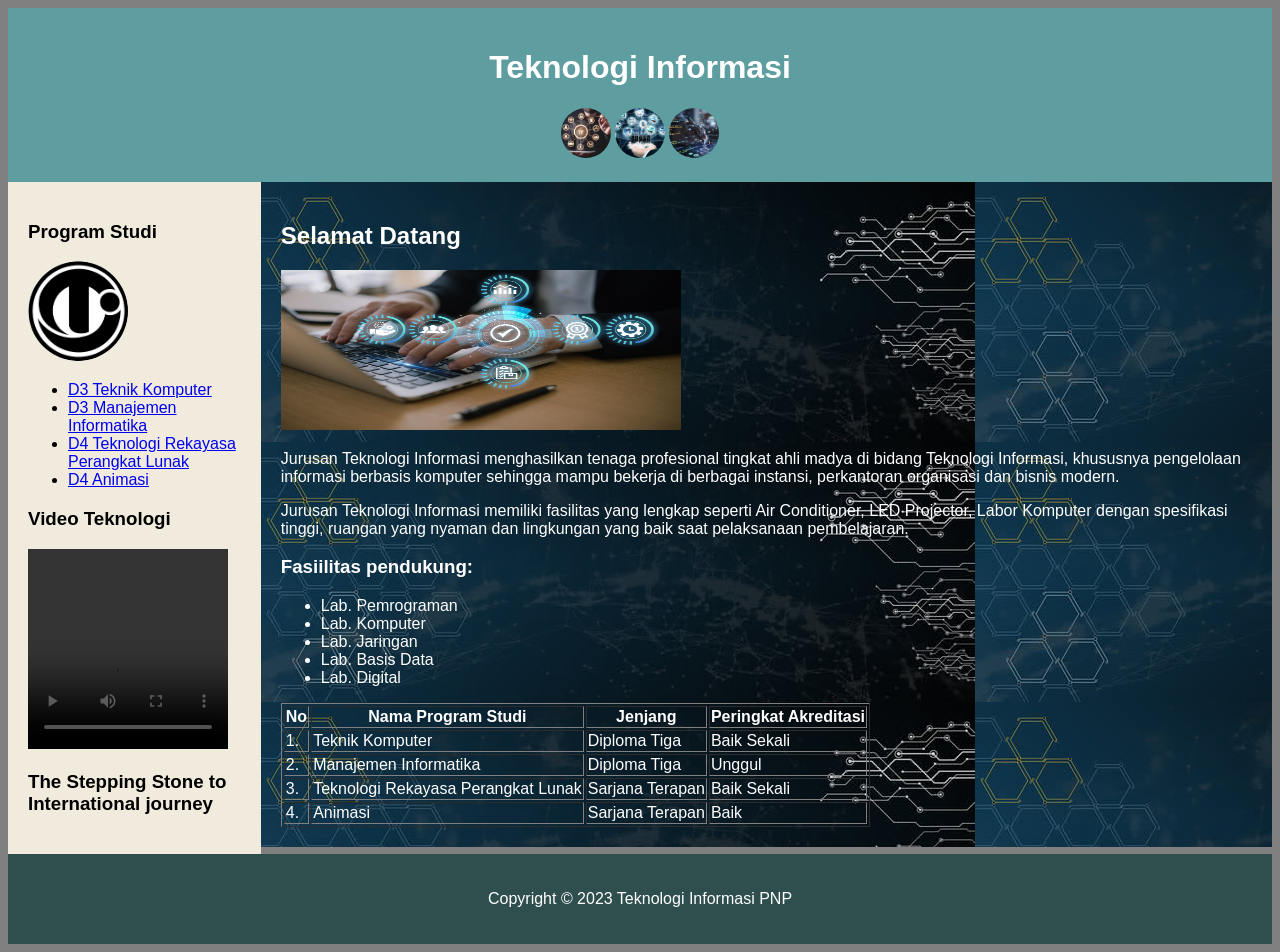
<file: Pertemuan6/tugas.html>
<!DOCTYPE html>
<html>
    <head>
	    <title>Latihan Web Dasar</title>
		<link href="stylee.css" rel="stylesheet">
		</head>
	<body>
    
    <div class="header">  
        <h1>Teknologi Informasi</h1>
		<img src = "ti.jpg">
		<img src = "tii.jpg">
        
		<img src = "tk.jpg">
	</div>
    <div class="sidebar">
        <h3>Program Studi</h3>
		<img src = "tekinfo.png">
		<nav>
        <ul>
            <li><a href="https://ti.pnp.ac.id/teknik-komputer/">D3 Teknik Komputer</a></li>
            <li><a href="https://ti.pnp.ac.id/manajemen-informatika/">D3 Manajemen Informatika</a></li>
            <li><a href="https://ti.pnp.ac.id/teknologi-rekayasa-perangkat-lunak/">D4 Teknologi Rekayasa Perangkat Lunak</a></li>
            <li><a href="https://ti.pnp.ac.id/animasi/">D4 Animasi</a></li>
        </ul>
		</nav>
		<h3>Video Teknologi</h3>
		<video controls width="280" height="300" >
		<source src="tekno.mp4" type ="video/mp4">
		</video>
		<h3>The Stepping Stone to<br>International journey</h3>	
    </div>
        
    <div class="main">
        <h2>Selamat Datang</h2>
		
		<img src = "standard.jpg">
        <p>
        Jurusan Teknologi Informasi menghasilkan tenaga profesional 
        tingkat ahli madya di bidang Teknologi Informasi, khususnya 
        pengelolaan informasi berbasis komputer sehingga mampu bekerja 
        di berbagai instansi, perkantoran organisasi dan bisnis modern.
        </p>

        <p>
        Jurusan Teknologi Informasi memiliki fasilitas yang lengkap seperti 
        Air Conditioner, LED Projector, Labor Komputer dengan spesifikasi tinggi, 
        ruangan yang nyaman dan lingkungan yang baik saat pelaksanaan pembelajaran.
        </p>
			<h3>Fasiilitas pendukung:</h3>
		<ul>
		<li>Lab. Pemrograman</li>
		<li>Lab. Komputer</li>
		<li>Lab. Jaringan</li>
		<li>Lab. Basis Data</li>
		<li>Lab. Digital</li>
		</ul>
		<table border collapse ="collapse">
		<tr>
		<th>No</th>
        <th>Nama Program Studi</th>
		<th>Jenjang</th>
		<th>Peringkat Akreditasi</th>
		</tr>
		<tr>
		<td>1.</td>
        <td>Teknik Komputer</td>
		<td>Diploma Tiga</td>
		<td>Baik Sekali</td>
		</tr>
		<tr>
		<td>2.</td>
        <td>Manajemen Informatika</td>
		<td>Diploma Tiga</td>
		<td>Unggul</td>
		</tr>
		<tr>
		<td>3.</td>
        <td>Teknologi Rekayasa Perangkat Lunak</td>
		<td>Sarjana Terapan</td>
		<td>Baik Sekali</td>
		</tr>
		<tr>
		<td>4.</td>
        <td>Animasi</td>
		<td>Sarjana Terapan</td>
		<td>Baik</td>
		</tr>
		</table>
    </div>

    <div class="footer">
        <p>Copyright © 2023 Teknologi Informasi PNP</p>
    </div>
	</body>
</html>
</file>
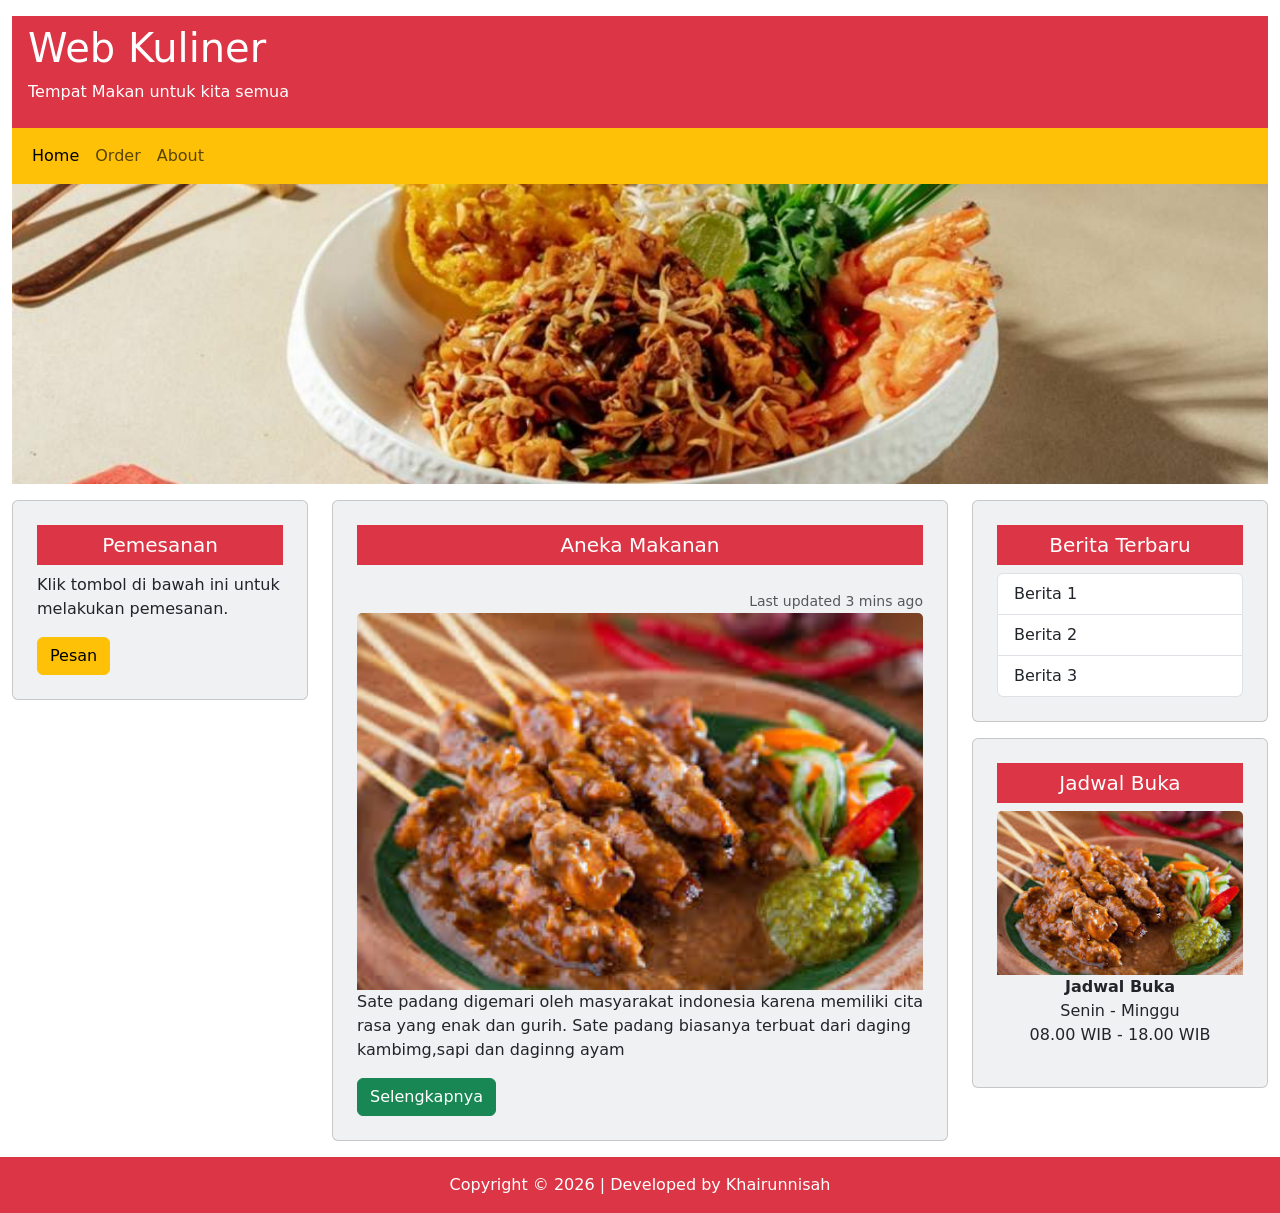
<file: Pertemuan8/makanan.html>
<!doctype html>
<html lang="en">
  <head>
    <meta charset="utf-8">
    <meta name="viewport" content="width=device-width, initial-scale=1">
    <title>Web Makanan</title>
	 <link href="https://cdn.jsdelivr.net/npm/bootstrap@5.3.8/dist/css/bootstrap.min.css" rel="stylesheet" integrity="sha384-sRIl4kxILFvY47J16cr9ZwB07vP4J8+LH7qKQnuqkuIAvNWLzeN8tE5YBujZqJLB" crossorigin="anonymous">
	 <style>
	 body{background-color:white;}
	 </style>
  </head>
   
  <body>
    <div class="container-fluid bg-white">
    <header class ="bg-danger text-white py-2 ps-3 mt-3">
    <h1>Web Kuliner</h1>
	<p>Tempat Makan untuk kita semua</p>
	</header>
	 <div>
	<nav class="navbar navbar-expand-lg bg-warning">
  <div class="container-fluid">
    <div class="collapse navbar-collapse">
      <ul class="navbar-nav me-auto mb-2 mb-lg-0">
        <li class="nav-item">
          <a class="nav-link active" aria-current="page" href="#">Home</a>
        </li>
        <li class="nav-item">
          <a class="nav-link" href="#">Order</a>
        </li>
		  <li class="nav-item">
          <a class="nav-link" href="#">About</a>
        </li>
      </ul>
    </div>
  </div>
</nav>
 
  <img src="gambar3.jpg" class="d-block w-100" style="height:300px; object-fit:cover;">
  
	</div>	
	 <div class="row justify-content-center">
  <!-- Kiri -->
  <div class="col-md-3 ">
    <div class="card mt-3  bg-secondary  bg-secondary bg-opacity-10 p-2">
      <div class="card-body">
        <h5 class="card-title bg-danger text-white text-center py-2">Pemesanan</h5>
        <p class="card-text">Klik tombol di bawah ini untuk melakukan pemesanan.</p>
        <a href="#" class="btn btn-warning">Pesan</a>
      </div>
    </div>
  </div>

  <!-- Tengah -->
  <div class="col-md-6">
    <div class="card mt-3 bg-secondary bg-opacity-10 p-2">
      <h5 class="card-title bg-danger text-white text-center mt-3 ms-3 me-3 py-2">Aneka Makanan</h5>
      <div class="card-body">
        <p class="card-text text-end mb-0"><small class="text-body-secondary">Last updated 3 mins ago</small></p>
		
        <img src="images.jpg" class="card-img-top" alt="...">
        <p class="card-text">Sate padang digemari oleh masyarakat indonesia karena memiliki cita rasa yang enak dan 
		 gurih. Sate padang biasanya terbuat dari daging kambimg,sapi dan daginng ayam           
		</p>
		
        <a href="#" class="btn btn-success">Selengkapnya</a>

      </div>
    </div>
  </div>

  <!-- Kanan -->
  <div class="col-md-3">
    <div class="card mt-3 bg-secondary bg-opacity-10 p-2">
      <div class="card-body">
        <h5 class="card-title bg-danger text-white text-center py-2">Berita Terbaru</h5>
       <ul class="list-group mt-2">
         <li class="list-group-item list-group-item-action">Berita 1</li>
         <li class="list-group-item list-group-item-action">Berita 2</li>
         <li class="list-group-item list-group-item-action">Berita 3</li>
      </ul>
      </div>
    </div>
    <div class="card mt-3 bg-secondary bg-opacity-10 p-2">
      <div class="card-body">
        <h5 class="card-title bg-danger text-white text-center py-2">Jadwal Buka</h5>
        <img src="images.jpg" class="card-img-top" alt="...">
        <p class="card-text text-center mb-0"><b>Jadwal Buka</b></p>
        <p class="text-center mt-0 mb-0">Senin - Minggu</p>  
        <p class="text-center mt-0">08.00 WIB - 18.00 WIB</p>  

      </div>
    </div>
  </div>
</div>
</div>
  <!-- FOOTER -->
  <footer class="bg-danger text-white text-center p-3 mt-3">
    Copyright © 2026 | Developed by Khairunnisah
  </footer>


   

    

	 <script src="https://cdn.jsdelivr.net/npm/bootstrap@5.3.8/dist/js/bootstrap.bundle.min.js" integrity="sha384-FKyoEForCGlyvwx9Hj09JcYn3nv7wiPVlz7YYwJrWVcXK/BmnVDxM+D2scQbITxI" crossorigin="anonymous"></script>
  </body>
</html>
</file>
<file: UTS/style.css>
body{
    font-family: Arial, sans-serif;
    line-height: 1.7;
    margin: 0;
    padding: 0;

    background:
    linear-gradient(rgba(0,0,0,.55), rgba(0,0,0,.55)),
    url('img5.jpg');

    background-size: cover;
    background-position: center;
    background-attachment: fixed;
}


section{
    overflow: hidden;
}

a{
    text-decoration: none !important;
}


.navbar{
    padding: 15px 0;
}

.navbar-brand{
    font-size: 28px;
    font-weight: bold;
    color: white !important;
}

.navbar .nav-link{
    color: white !important;
    font-size: 18px;
    margin-left: 10px;
}

.dropdown-menu{
    border-radius: 10px;
}

.dropdown-item:hover{
    background: #0d6efd;
    color: white;
}


.hero{
    min-height: 90vh;
    display: flex;
    align-items: center;
    color: white;
}

.hero h1{
    font-size: 60px;
    font-weight: bold;
}

.hero p{
    font-size: 24px;
}


.section-white{
    background: white;
    padding: 70px 0;
}

.section-transparent{
    color: white;
    padding: 30px 0;
}

.bg-soft{
    background: #dbe9ee;
}

.row{
    row-gap: 25px;
}


.feature-box{
    background: #dbe9ee;
    border-radius: 12px;
    padding: 25px;
    height: 100%;

    display: flex;
    flex-direction: column;
    justify-content: space-between;

    transition: .3s;
}

.feature-box:hover{
    transform: translateY(-5px);
}


.sambutan img{
    width: 100%;
    max-height: 500px;
    object-fit: contain;
}


.portal{
    background: #f4efe9;
    padding: 60px 0;
    text-align: center;
}

.portal-item{
    display: inline-block;
    margin: 15px 20px;
    font-size: 18px;
    font-weight: 600;
}


.ig-section{
    background: #eeeeee;
    padding: 60px 0;
    text-align: center;
}

.ig-card{
    max-width: 420px;
    margin: auto;
}

.ig-post{
    width: 100%;
    height: 500px;
    object-fit: cover;
}

.ig-box{
    width: 300px;
    height: 400px;
    background: white;
    border-radius: 10px;
    display: inline-block;
    margin: 10px;
    box-shadow: 0 2px 10px rgba(0,0,0,.1);
}


.program{
    background: #dbe9ee;
    padding: 70px 0;
}

.program-box{
    background: #dbe9ee;
    border-radius: 12px;
    padding: 25px;
    height: 100%;

    display: flex;
    flex-direction: column;
    justify-content: space-between;

    transition: .3s;
}

.program-box:hover{
    transform: translateY(-5px);
}


.pilar{
    background: linear-gradient(to right, #0d1b2a, #1b263b);
    color: white;
    padding: 80px 0;
}



.article-section{
    background: #f8f9fa;
    padding: 70px 0;
}

.article-section .row{
    display: flex;
    flex-wrap: wrap;
}

.article-section .col-lg-4{
    display: flex;
}

/* card */
.article-card{
    border: none;
    border-radius: 12px;
    overflow: hidden;

    width: 100%;
    height: 100%;

    display: flex;
    flex-direction: column;

    background: white;

    box-shadow: 0 2px 12px rgba(0,0,0,.1);

    transition: .3s;
}

.article-card:hover{
    transform: translateY(-5px);
}

/* gambar */
.article-card img{
    width: 100%;
    height: 230px;
    object-fit: cover;
}

/* body */
.article-card .card-body{
    display: flex;
    flex-direction: column;
    flex: 1;

    padding: 25px;
}

/* title */
.article-card h5{
    font-size: 20px;
    font-weight: bold;

    min-height: 70px;

    margin-bottom: 15px;

    color: #000;
}

/* hilangkan garis bawah link */
.article-card a{
    text-decoration: none !important;
}

/* isi */
.article-card p{
    flex-grow: 1;
    margin-bottom: 20px;
}

/* button */
.article-card .btn{
    margin-top: auto;

    width: 100%;

    border-radius: 8px;
    padding: 10px;

    font-weight: 600;
}


.footer{
    background: #0d1b2a;
    color: white;
    padding: 60px 0 20px;
}

.footer a{
    color: white;
    display: block;
    margin-bottom: 10px;
}

.footer a:hover{
    color: #0d6efd;
}


@media(max-width:768px){

    .hero{
        text-align: center;
        padding: 100px 20px;
    }

    .hero h1{
        font-size: 42px;
    }

    .hero p{
        font-size: 18px;
    }

    .navbar-brand{
        font-size: 20px;
    }

    .portal-item{
        display: block;
        margin: 15px 0;
    }

    .ig-box{
        width: 100%;
        height: 300px;
    }

    .article-card h5{
        min-height: auto;
    }

}
</file>
<file: Pertemuan6/stylee.css>
body{
	     font-family:Arial,sans-serif;
	    background-color:gray;
    	}
         .header{
            background-color:#5F9EA0;
            color: white;
            padding: 20px;
			text-align : center;
	
	
	   }
        .header img{
	       width:50px;
	       height:50px;
	       text-align:left;
	       color-textr:gray;       
           border-radius: 50%;  
          object-fit: cover; 	
		  
	    }
	   .header h1{
	        background-color:#5F9EA0;
	        text-align:center;
	   }
	
	 * {
         box-sizing: border-box;
       }
	    .sidebar{
            background-color:#F0EBDD;
            color:black;
            width: 20%;
            min-height: 300px;
            float: left;
            padding: 20px;
			
			}
	   .sidebar img{
	       width:100px;
	       height:100px;
	       text-align:left;
	       color-textr:gray;       
           border-radius: 50%;  
           object-fit: cover; 	
		
        }
		.sidebar video{
		    width:200px;
	       height:200px;
	       text-align:left; 
		    object-fit: cover; 	
		}
		

        .main{
            background-color:black;
            width: 80%;
            min-height: 300px;
            float: left;
            padding: 20px;
			color:white;
			background-image:url("imagee.jpg");
		    
		     
			
        }
	
	    .main img{
		    width:400px;
            height:160px;
	        text-align:right;
	        color:gray;       
        
	
		}


	 .footer{
	    background-color:#2F4F4F;
	    text-align:center;
	    clear:both;
	    padding:20px;
	    color :white;
	}
</file>
